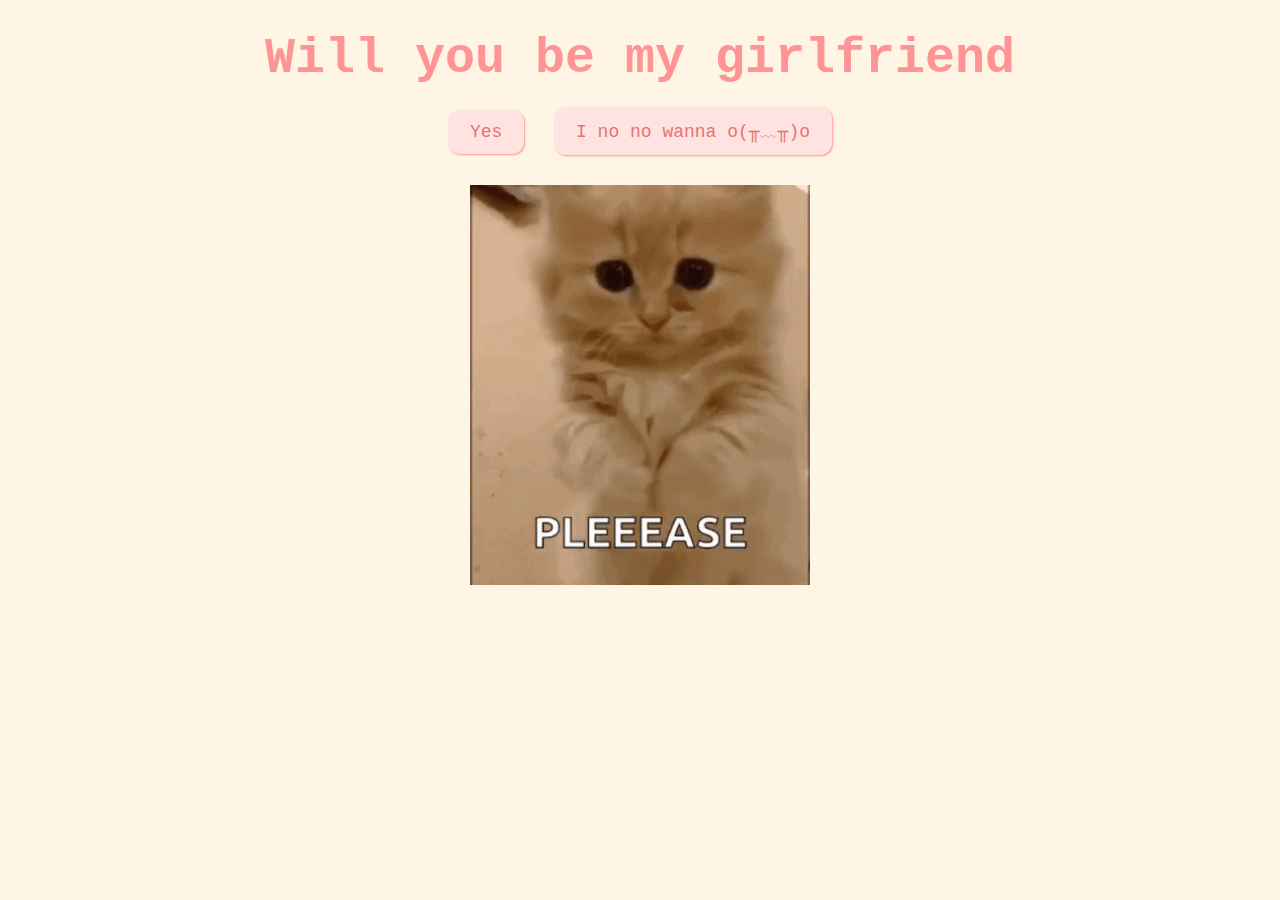
<file: index.html>
<!DOCTYPE html>
<html lang="en">
  <head>
    <meta charset="UTF-8" />
    <meta name="viewport" content="width=device-width, initial-scale=1.0" />
    <title>Be My Girlfriend</title>
    <link rel="stylesheet" href="css/girlfriend.css" />
  </head>
  <body>
    <div id="girlfriendQuestion"><b>Will you be my girlfriend</b></div>
    <button class="answerButton" onclick="location.href='thankyou.html'">
      Yes
    </button>
    <button class="answerButton" id="noButton">I no no wanna o(╥﹏╥)o</button>
    <br />
    <img src="cat.gif" alt="cat asking question" class="responsive" />

    <script>
      document
        .getElementById("noButton")
        .addEventListener("click", function () {
          var yesButton = document.querySelector(
            'button[onclick*="thankyou.html"]'
          );
          var currentFontSize = parseInt(
            window.getComputedStyle(yesButton).fontSize
          );
          yesButton.style.fontSize = currentFontSize + 10 + "px"; // Increase font size by 5px
        });
    </script>
  </body>
</html>
</file>
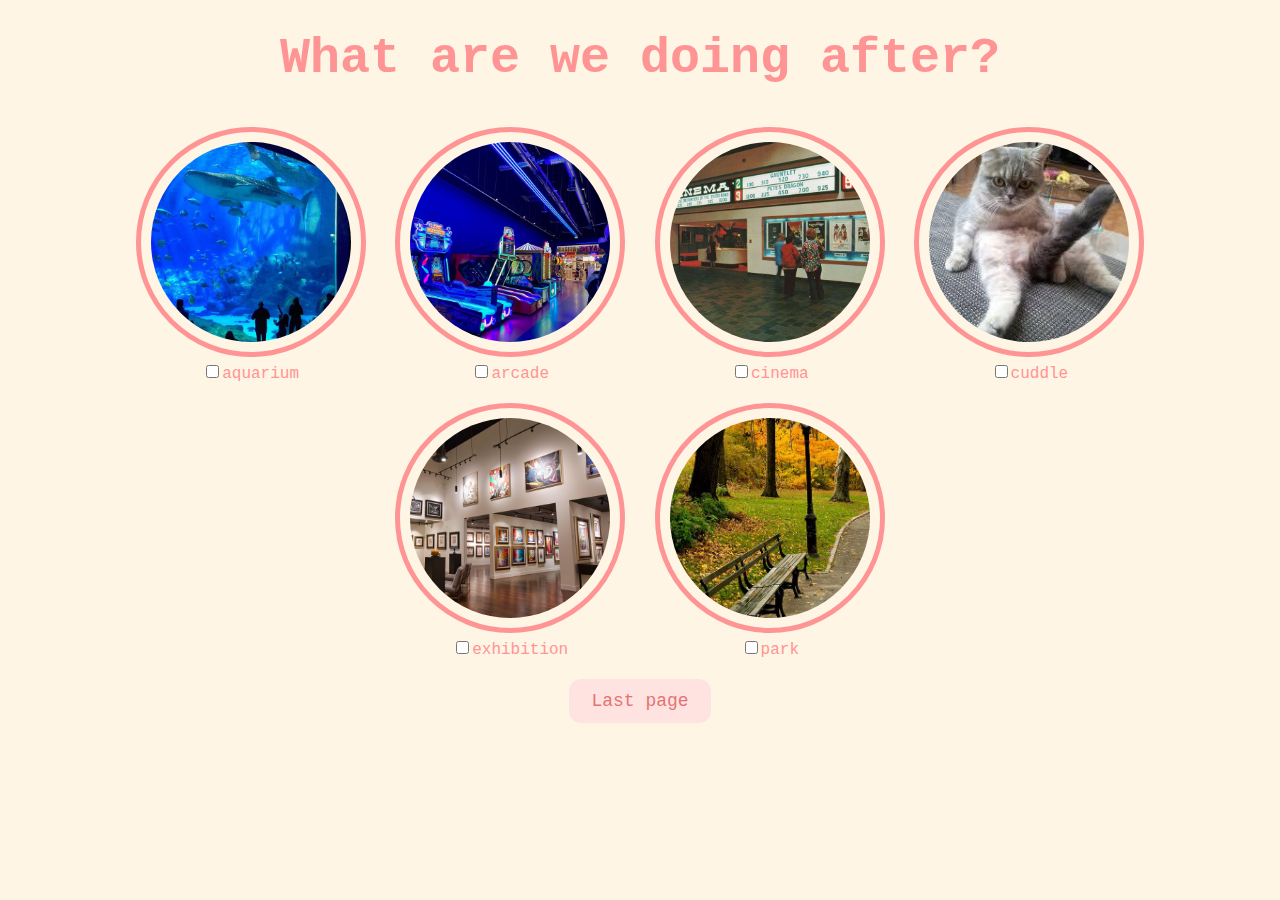
<file: activities.html>
<!DOCTYPE html>
<html lang="en">
  <head>
    <meta charset="UTF-8" />
    <meta name="viewport" content="width=device-width, initial-scale=1.0" />
    <title>Activities</title>
    <link rel="stylesheet" href="css/activities.css" />
  </head>
  <body>
    <div id="activityquestion"><b>What are we doing after?</b></div>
    <div class="activities-selection">
      <div class="activity-item">
        <img src="activities/aquarium.jpeg" alt="aquarium" />
        <label
          ><input
            type="checkbox"
            name="activities"
            value="aquarium"
          />aquarium</label
        >
      </div>
      <div class="activity-item">
        <img src="activities/arcade.jpeg" alt="arcade" />
        <label
          ><input
            type="checkbox"
            name="activities"
            value="arcade"
          />arcade</label
        >
      </div>
      <div class="activity-item">
        <img src="activities/cinema.jpeg" alt="cinema" />
        <label
          ><input
            type="checkbox"
            name="activities"
            value="cinema"
          />cinema</label
        >
      </div>
      <div class="activity-item">
        <img src="activities/naughty.jpg" alt="naughty" />
        <label
          ><input
            type="checkbox"
            name="activities"
            value="ceramics"
          />cuddle</label
        >
      </div>
      <div class="activity-item">
        <img src="activities/kunsthalle.jpeg" alt="kunsthalle" />
        <label
          ><input
            type="checkbox"
            name="activities"
            value="kunsthalle"
          />exhibition</label
        >
      </div>
      <div class="activity-item">
        <img src="activities/park.jpeg" alt="park.jpeg" />
        <label
          ><input
            type="checkbox"
            name="activities"
            value="park.jpeg"
          />park</label
        >
      </div>
    </div>
    <button class="button" onclick="location.href='lastpage.html'">
      Last page
    </button>
  </body>
</html>
</file>
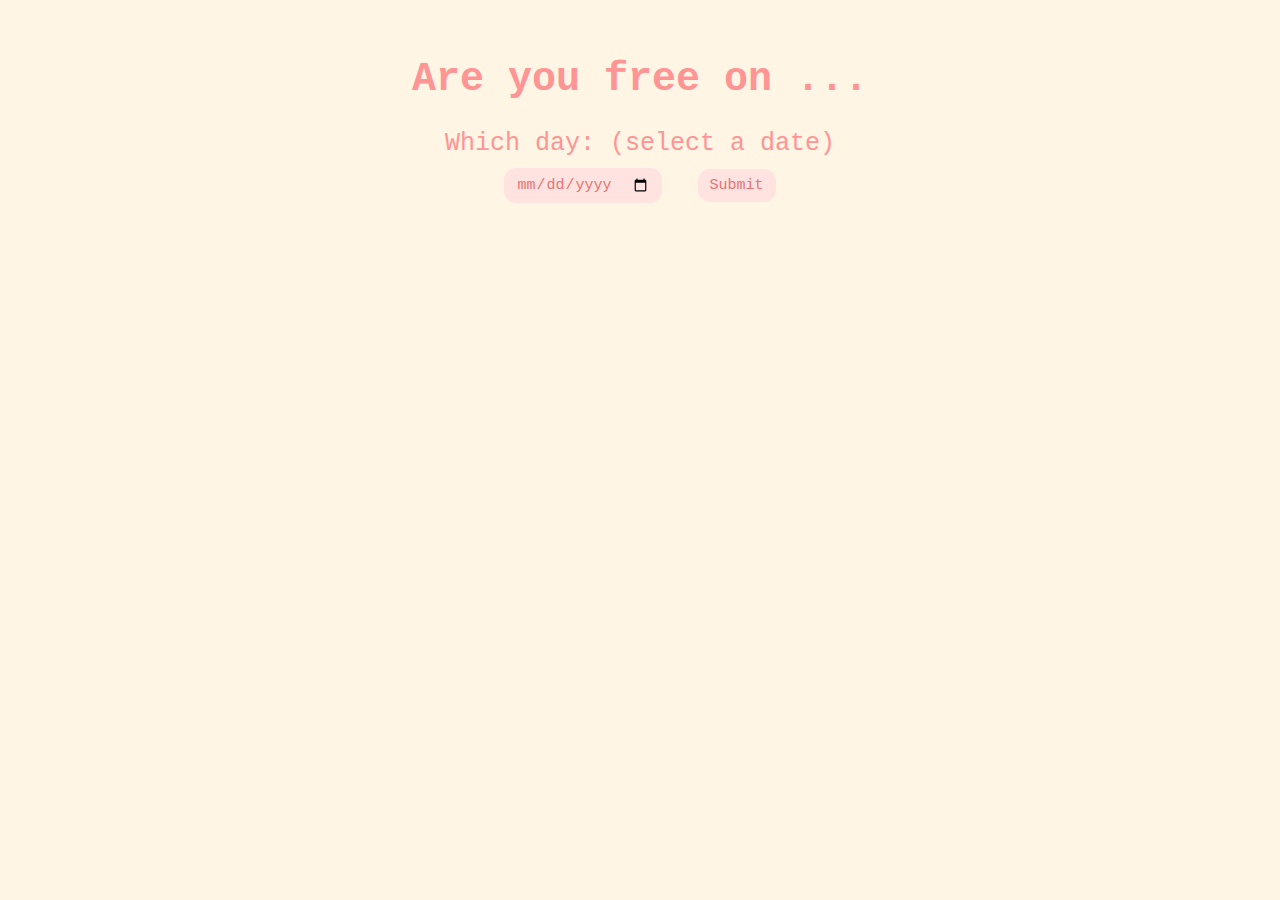
<file: date.html>
<!DOCTYPE html>
<html lang="en">
  <head>
    <meta charset="UTF-8" />
    <meta name="viewport" content="width=device-width, initial-scale=1.0" />
    <title>Date</title>
    <link rel="stylesheet" href="css/date.css" />
  </head>
  <body>
    <h1 title="choose a date">Are you free on ...</h1>
    <form class="form-group">
      <label>Which day: (select a date)</label>
      <div>
        <input type="date" />
        <button class="button" type="submit" formaction="food.html">
          Submit
        </button>
      </div>
    </form>
  </body>
</html>
</file>
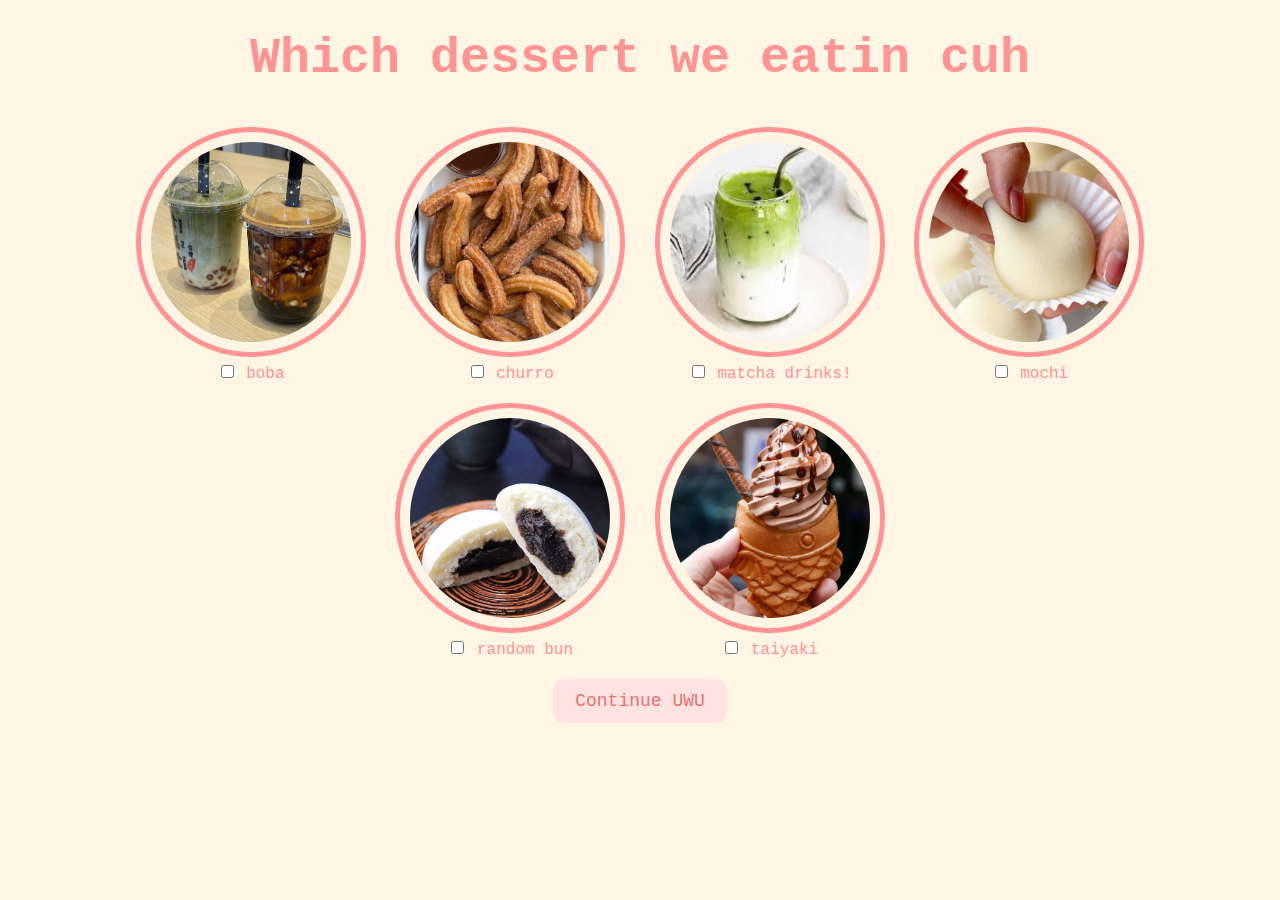
<file: dessert.html>
<!DOCTYPE html>
<html lang="en">
  <head>
    <meta charset="UTF-8" />
    <meta name="viewport" content="width=device-width, initial-scale=1.0" />
    <title>Dessert</title>
    <link rel="stylesheet" href="css/dessert.css" />
  </head>
  <body>
    <div id="dessertquestion">Which dessert we eatin cuh</div>

    <div class="dessert-selection">
      <div class="dessert-item">
        <img src="food/boba.jpeg" alt="boba" />
        <label
          ><input type="checkbox" name="dessert" value="boba" /> boba</label
        >
      </div>
      <div class="dessert-item">
        <img src="food/churro.jpeg" alt="churro" />
        <label
          ><input type="checkbox" name="dessert" value="churro" /> churro</label
        >
      </div>
      <div class="dessert-item">
        <img src="food/matcha.jpg" alt="matcha" />
        <label><input type="checkbox" name="dessert" value="che" /> matcha drinks!</label>
      </div>
      <div class="dessert-item">
        <img src="food/mochi.jpeg" alt="mochi" />
        <label
          ><input type="checkbox" name="dessert" value="mochi" /> mochi</label
        >
      </div>
      <div class="dessert-item">
        <img src="food/randombun.jpeg" alt="randombun" />
        <label
          ><input type="checkbox" name="dessert" value="randombun" /> random
          bun</label
        >
      </div>
      <div class="dessert-item">
        <img src="food/taiyaki.jpeg" alt="taiyaki" />
        <label
          ><input type="checkbox" name="dessert" value="taiyaki" />
          taiyaki</label
        >
      </div>
    </div>
    <button class="button" onclick="location.href='activities.html'">
      Continue UWU
    </button>
  </body>
</html>
</file>
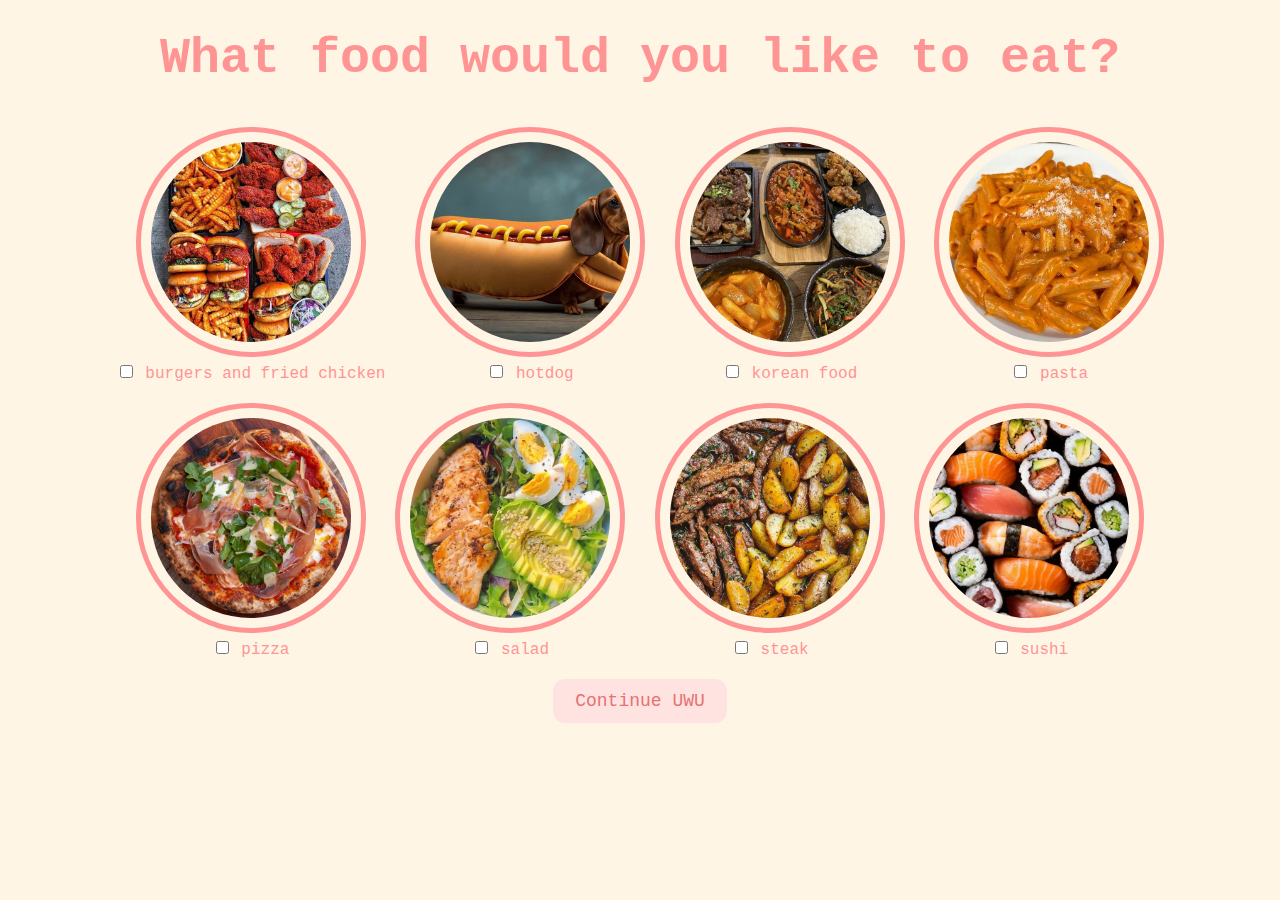
<file: food.html>
<!DOCTYPE html>
<html lang="en">
  <head>
    <meta charset="UTF-8" />
    <meta name="viewport" content="width=device-width, initial-scale=1.0" />
    <title>Food Selection</title>
    <link rel="stylesheet" href="css/food.css" />
  </head>
  <body>
    <div id="foodquestion">
      <b>What food would you like to eat?</b>
    </div>

    <div class="food-selection">
      <div class="food-item">
        <img src="food/burgers.jpeg" alt="Burgers, fries and fried chicken" />
        <label
          ><input
            type="checkbox"
            name="food"
            value="Burgers, fries and fried chicken"
          />
          burgers and fried chicken</label
        >
      </div>
      <div class="food-item">
        <img src="food/dog.jpeg" alt="dog" />
        <label
          ><input type="checkbox" name="food" value="hotdog" /> hotdog</label
        >
      </div>
      <div class="food-item">
        <img src="food/koreanfood.jpeg" alt="koreanfood" />
        <label
          ><input type="checkbox" name="food" value="Korean food" /> korean
          food</label
        >
      </div>
      <div class="food-item">
        <img src="food/pasta.jpeg" alt="pasta" />
        <label><input type="checkbox" name="food" value="pasta" /> pasta</label>
      </div>
      <div class="food-item">
        <img src="food/pizza.jpeg" alt="pizza" />
        <label><input type="checkbox" name="food" value="pizza" /> pizza</label>
      </div>
      <div class="food-item">
        <img src="food/salad.jpeg" alt="salad" />
        <label><input type="checkbox" name="food" value="salad" /> salad</label>
      </div>
      <div class="food-item">
        <img src="food/steak.jpeg" alt="steak" />
        <label><input type="checkbox" name="food" value="steak" /> steak</label>
      </div>
      <div class="food-item">
        <img src="food/sushi.jpeg" alt="sushi" />
        <label><input type="checkbox" name="food" value="sushi" /> sushi</label>
      </div>
    </div>
    <button class="button" onclick="location.href='dessert.html'">
      Continue UWU
    </button>
  </body>
</html>
</file>
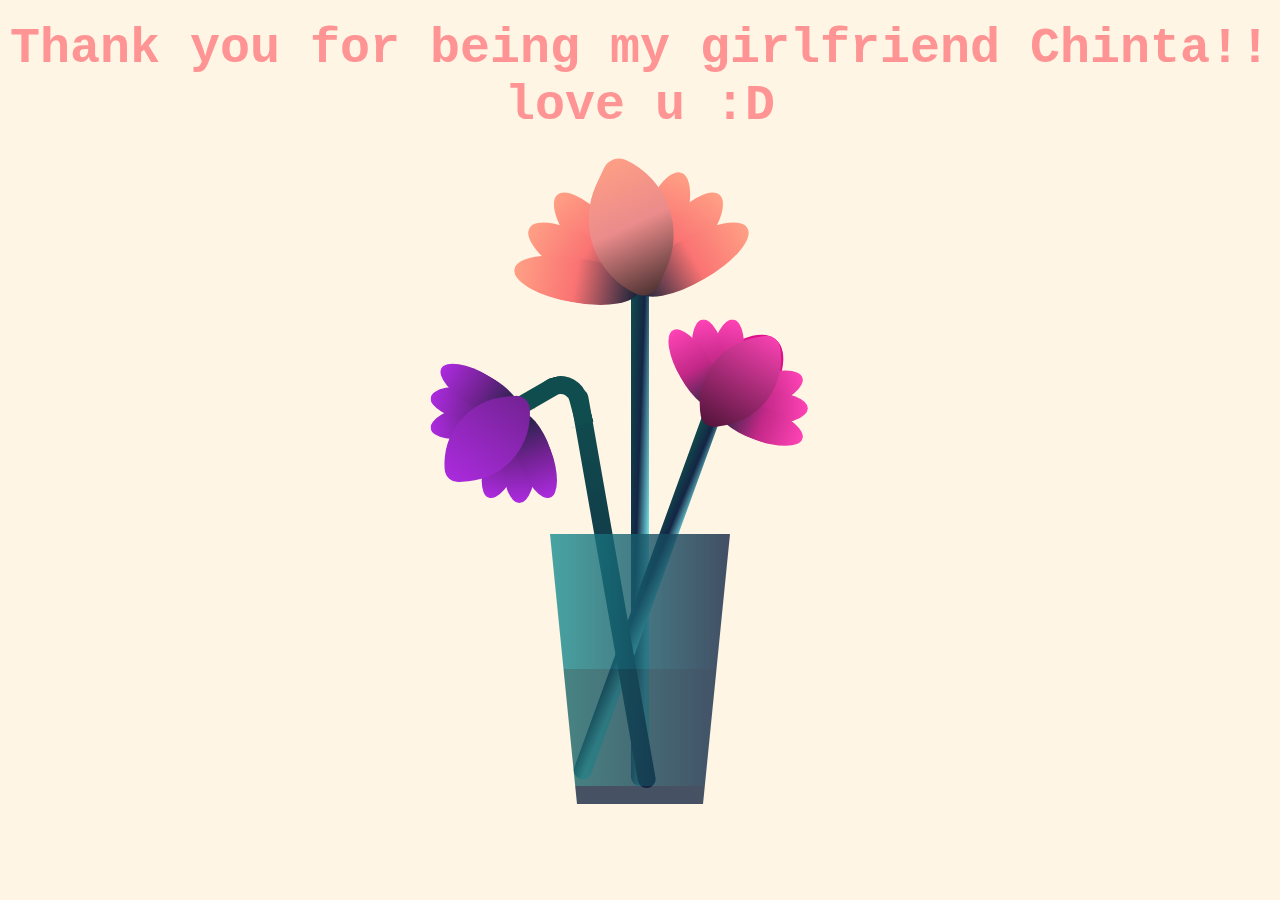
<file: lastpage.html>
<!DOCTYPE html>
<html lang="en">
  <head>
    <meta charset="UTF-8" />
    <meta name="viewport" content="width=device-width, initial-scale=1.0" />
    <title>Document</title>
    <link rel="stylesheet" href="css/flower.css" />
  </head>
  <body>
    <div id="thankyou"><b>Thank you for being my girlfriend Chinta!! love u :D</b></div>
    <div class="flower">
      <div class="f-wrapper">
        <div class="flower__line"></div>
        <div class="f">
          <div class="flower__leaf flower__leaf--1"></div>
          <div class="flower__leaf flower__leaf--2"></div>
          <div class="flower__leaf flower__leaf--3"></div>
          <div class="flower__leaf flower__leaf--4"></div>
          <div class="flower__leaf flower__leaf--5"></div>
          <div class="flower__leaf flower__leaf--6"></div>
          <div class="flower__leaf flower__leaf--7"></div>
          <div
            class="flower__leaf flower__leaf--8 flower__fall-down--yellow"
          ></div>
        </div>
      </div>

      <div class="f-wrapper f-wrapper--2">
        <div class="flower__line"></div>
        <div class="f">
          <div class="flower__leaf flower__leaf--1"></div>
          <div class="flower__leaf flower__leaf--2"></div>
          <div class="flower__leaf flower__leaf--3"></div>
          <div class="flower__leaf flower__leaf--4"></div>
          <div class="flower__leaf flower__leaf--5"></div>
          <div class="flower__leaf flower__leaf--6"></div>
          <div class="flower__leaf flower__leaf--7"></div>
          <div
            class="flower__leaf flower__leaf--8 flower__fall-down--pink"
          ></div>
        </div>
      </div>

      <div class="f-wrapper f-wrapper--3">
        <div class="flower__line"></div>
        <div class="f">
          <div class="flower__leaf flower__leaf--1"></div>
          <div class="flower__leaf flower__leaf--2"></div>
          <div class="flower__leaf flower__leaf--3"></div>
          <div class="flower__leaf flower__leaf--4"></div>
          <div class="flower__leaf flower__leaf--5"></div>
          <div class="flower__leaf flower__leaf--6"></div>
          <div class="flower__leaf flower__leaf--7"></div>
          <div
            class="flower__leaf flower__leaf--8 flower__fall-down--purple"
          ></div>
        </div>
      </div>
      <div class="flower__glass"></div>
    </div>
  </body>
</html>
</file>
<file: css/girlfriend.css>
body {
  text-align: center;
  margin-top: 30px;
  font-family: "Courier";
  background-color: #fff5e4;
  color: #ff9494;
}

img {
  height: 400px;
  width: auto;
  padding: 10px;
}

#girlfriendQuestion {
  font-size: 50px;
  margin-bottom: 10px;
}
.answerButton {
  padding: 10px 20px;
  font-size: 18px;
  cursor: pointer;
  margin: 10px;
  font-family: "courier";
  margin-bottom: 20px;
  background-color: #ffe3e1;
  color: #e67373;
  border-radius: 12px;
  border: 2px solid #ffe3e1;
  box-shadow: 1px 1px 2px #ff9494;
  transition: 0.3s;
}

.answerButton:hover {
  background-color: #ff9494;
  color: #ffe3e1;
  border: 2px solid #ff9494;
  box-shadow: 1px 1px 2px #ffe3e1;
}
</file>
<file: css/activities.css>
body {
  text-align: center;
  margin-top: 30px;
  font-family: "Courier";
  background-color: #fff5e4;
  color: #ff9494;
}
#activityquestion {
  font-size: 50px;
  margin-bottom: 30px;
}
.activity-item {
  display: inline-block;
  margin: 10px;
  vertical-align: top;
  color: #ff9494;
}
.activity-item img {
  height: 200px;
  width: 200px;
  border-radius: 50%;
  border: 5px solid #ff9494;
  object-fit: cover;
  padding: 10px;
}
.activity-item label {
  display: block;
}
.button {
  padding: 10px 20px;
  font-size: 18px;
  cursor: pointer;
  margin: 10px;
  font-family: "courier";
  margin-bottom: 20px;
  background-color: #ffe3e1;
  color: #e67373;
  border-radius: 12px;
  border: 2px solid #ffe3e1;
}
</file>
<file: css/date.css>
body {
  text-align: center;
  margin-top: 30px;
  font-family: "Courier";
  background-color: #fff5e4;
  color: #ff9494;
  display: flex;
  flex-direction: column;
}
h1 {
  font-size: 40px;
}

form .header {
  width: 100%;
  display: flex;
  font-size: 20px;
  margin-bottom: 20px;
  color: #ff9494;
}

.form-group {
  display: flex;
  flex-direction: column;
  justify-content: center;
  font-size: 25px;
}

.button {
  padding: 6px 10px;
  font-size: 15px;
  cursor: pointer;
  margin: 10px;
  font-family: "courier";
  margin-bottom: 10px;
  background-color: #ffe3e1;
  color: #e67373;
  border-radius: 12px;
  border: 2px solid #ffe3e1;
  transition: 0.3s;
}

.button:hover {
  background-color: #ff9494;
  color: #ffe3e1;
  border: 2px solid #ff9494;
}

input[type="date"] {
  padding: 6px 10px;
  font-size: 15px;
  cursor: pointer;
  margin: 10px;
  font-family: "courier";
  margin-bottom: 10px;
  background-color: #ffe3e1;
  color: #e67373;
  border-radius: 12px;
  border: 2px solid #ffe3e1;
}
</file>
<file: css/dessert.css>
body {
  text-align: center;
  margin-top: 30px;
  font-family: courier;
  background-color: #fff5e4;
  color: #ff9494;
}
#dessertquestion {
  font-size: 50px;
  margin-bottom: 30px;
  font-weight: bold;
}
.dessert-item {
  display: inline-table;
  margin: 10px;
  vertical-align: top;
  color: #ff9494;
}
.dessert-item img {
  height: 200px;
  width: 200px;
  border-radius: 50%;
  border: 5px solid #ff9494;
  object-fit: cover;
  padding: 10px;
}
.dessert-item label {
  display: block;
}
.button {
  padding: 10px 20px;
  font-size: 18px;
  cursor: pointer;
  margin: 10px;
  font-family: "courier";
  margin-bottom: 20px;
  background-color: #ffe3e1;
  color: #e67373;
  border-radius: 12px;
  border: 2px solid #ffe3e1;
}
</file>
<file: css/food.css>
body {
  text-align: center;
  margin-top: 30px;
  font-family: "Courier";
  background-color: #fff5e4;
  color: #ff9494;
}
#foodquestion {
  font-size: 50px;
  margin-bottom: 30px;
}
.food-item {
  display: inline-block;
  margin: 10px;
  vertical-align: top;
  color: #ff9494;
}
.food-item img {
  height: 200px;
  width: 200px;
  border-radius: 50%;
  border: 5px solid #ff9494;
  object-fit: cover;
  padding: 10px;
}
.food-item label {
  display: block;
}
.button {
  padding: 10px 20px;
  font-size: 18px;
  cursor: pointer;
  margin: 10px;
  font-family: "courier";
  margin-bottom: 20px;
  background-color: #ffe3e1;
  color: #e67373;
  border-radius: 12px;
  border: 2px solid #ffe3e1;
}
</file>
<file: css/flower.css>
*,
*::after,
*::before{
    padding: 0;
    margin: 0;
    box-sizing: border-box;
}

:root{
    --color-bg: linear-gradient(to top,#010329,#000005);
    --color-glass:linear-gradient(to left,#142544,#1a9092);
    --color-water:linear-gradient(to left,#142544,#1b6d6e);
}

body{
    background-color: #FFF5E4;
    min-height: 100vh;
    display: flex;
    flex-direction: column; /* Change the direction to column */
    align-items: center;
    justify-content: flex-start; /* Align items to the start of the container */
    overflow: hidden;
	color: #FF9494;
	font-family: courier;
}

#thankyou {
    width: 100%; /* Ensure it spans the full width */
    text-align: center; /* Keep the text centered */
    margin-top: 20px; /* Add some space at the top */
    z-index: 1000; /* Ensure it's above other elements if needed */
    position: relative; /* Adjust based on layout needs */
	margin-bottom: 400px;
	font-size: 50px;
}

.flower{
    position: relative;
}

.flower__glass{
    width:20vmin;
    height: 30vmin;
    background-image: var(--color-glass);
    clip-path: polygon(0 0, 100% 0, 85% 100%, 15% 100%);
    opacity: .8;
    position: relative;
}

.flower__glass::after{
    content: '';
    position: absolute;
    bottom: 0;
    left: 0;
    background-color: #182843;
    width: 100%;
    height: 2vmin;
}

.flower__glass::before{
    content: '';
    position: absolute;
    bottom: 0;
    left: 0;
    background-image: var(--color-water);
    width: 100%;
    height: 15vmin;
}

.f-wrapper{
    position: absolute;
    left: 45%;
    bottom: 2vmin;
}

.f-wrapper--2{
    left: 50%;
    bottom: 5%;
    transform-origin: 10% left;
    transform: rotate(20deg);
}

.f-wrapper--3{
    left: 30%;
    bottom: 5%;
    transform-origin: 10% left;
    transform: rotate(-10deg);
}

.f-wrapper--3 .flower__line{
    height: 45vmin;
    position: relative;
}

.f-wrapper--3 .flower__line::after{
    content: '';
    position: absolute;
    left:0;
    top: 0;
    width: 6vmin;
    height: 6vmin;
    transform: translate(-69%,-30%) rotate(-5deg);
    border-radius:10vmin 10vmin 0 0;
    border: 2vmin solid  #104d4e;
    border-bottom: transparent;
    border-left: transparent;
}

.f-wrapper--3 .flower__line::before{
    content: '';
    position: absolute;
    left:-40%;
    top: -1%;
    width: 6vmin;
    height: 2vmin;
    transform-origin: right;
    transform: translate(-100%,-80%) rotate(-20deg);
    background-color: #104d4e;
    border-radius: 2vmin;
}

.f-wrapper--3 .flower__line{
    background-image: linear-gradient(to top,#142544,#104d4e);
}


.f-wrapper--2 .flower__line{
    height: 45vmin;
}

.f-wrapper--2 .f{
    transform: translateX(-50%) rotate(20deg);
}

.f-wrapper--3 .f{
    transform: translate(-350%,-50%) rotate(-120deg);
}

.f-wrapper--2 .flower__leaf:not(:first-child){
    width: 3.8vmin;
    height: 10vmin;
    background-image: linear-gradient(to bottom, #ff43b6 ,#c22887, #1a233a 99%);
}

.f-wrapper--3 .flower__leaf:not(:first-child){
    width: 3.8vmin;
    height: 10vmin;
    background-image: linear-gradient(to bottom, #ad2be0 ,#712291, #1a233a 99%);
}

.f-wrapper--3 .flower__leaf--1{
    width: 8vmin;
    height: 10vmin;
    bottom: 2vmin;
    background-color: #ad2be0;
}

.f-wrapper--2 .flower__leaf--1{
    width: 8vmin;
    height: 10vmin;
    bottom: 2vmin;
    background-color: #de118b;
}

.f-wrapper--2 .f .flower__leaf--8{
    width: 10vmin;
    height: 9vmin;
    bottom: 3vmin;
    left: -30%;
    transform: rotate(-50deg);
    background-image: linear-gradient(to left bottom, #ff43b6 ,#4d1337);;
}

.f-wrapper--3 .f .flower__leaf--8{
    width: 10vmin;
    height: 9vmin;
    left: -10% !important;
    background-image: linear-gradient(to left bottom, #ad2be0 ,#712291);;
}

.flower__line{
    width: 2vmin;
    height: 56vmin;
    background-image: linear-gradient(to left top,#82fdff 20%,#142544,#104d4e);
    border-radius: 4vmin;
}

.f{
    position: absolute;
    top: 1vmin;
    left: 50%;
    transform: translateX(-50%) rotate(-10deg);
    width: 2vmin;
    height: 2vmin;
}


.flower__leaf{
    position: absolute;
    left: 50%;
    bottom: 2vmin;
    transform: translateX(-50%);
    width: 5vmin;
    height: 14vmin;
    background-image: linear-gradient(to bottom, #ffa085 ,#fa7373, #1a233a 99%);

    clip-path: ellipse(50% 50% at 50% 50%);
    transform-origin: center bottom;
    animation: open-flower 2s 1s backwards;
}

.flower__leaf--1{
    width: 10vmin;
    height: 12vmin;
    bottom: 3vmin;
    border-radius: 50% 50% 50% 50% / 80% 80% 20% 20%;
    background-color: #e24f5f;
    background-image: none;
    animation: open-flowe--middle  1.4s 1s backwards;
}

.flower__leaf--2{
    transform: translateX(-50%) rotate(-30deg);
}
.flower__leaf--3{
    transform: translateX(-50%) rotate(-50deg);
}
.flower__leaf--4{
    transform: translateX(-50%) rotate(-70deg);
}

.flower__leaf--5{
    transform: translateX(-50%) rotate(30deg);
}

.flower__leaf--6{
    transform: translateX(-50%) rotate(50deg);
}

.flower__leaf--7{
    transform: translateX(-50%) rotate(70deg);
}

.flower__leaf--8{
    width: 13vmin;
    height: 11vmin;
    bottom: 6vmin;
    left: -30%;
    border-radius: none;
    clip-path: none;
    border-radius: 10vmin 2vmin 10vmin 2vmin;
    transform: rotate(-55deg);
    background-image: linear-gradient(to left bottom, #ffa085 ,#eb8b8b,#492f2f 98%);
}

.flower__fall-down--yellow{
    animation: flower-fall-down-yellow  8s 1.2s linear forwards;
}

.flower__fall-down--pink{
    animation: flower-fall-down-pink  5s 1.2s linear forwards;
}

.flower__fall-down--purple{
    bottom: 4vmin;
    animation:flower-fall-down-purple  6s 1.2s linear forwards, flower-falling 6s 7.2s linear infinite;
}


@keyframes open-flower{
        0%{
            transform:  translateX(-50%) rotate(0);
        }
}

@keyframes open-flowe--middle {
    0%{
        opacity: 0;
        transform: translateX(-50%) scale(0);
    }
}

@keyframes flower-fall-down-pink {

    0%{
        transform: rotate(-55deg);
    }

    50%{
        transform: rotateX(-100deg);
    }

    100%{
        transform:translate(2vmin,28vmin);
    }

}

@keyframes flower-fall-down-yellow {

    0%{
        transform: rotate(-55deg);
    }

    50%{
        bottom: 3vmin;
        transform: rotateX(-100deg);
    }

    100%{
        transform:translate(2vmin,70vmin) rotate(150deg);
    }

}

@keyframes flower-fall-down-purple {

    0%{
        transform: rotate(-50deg);
    }

    25%{
        bottom: 1vmin ;
        transform: rotateX(-100deg);
        perspective: 0px;
    }

    50%{
        perspective: 0px;
        transform:translate(-30vmin,2vmin) rotate(90deg);
    }

    75%{
        perspective: 0px;
        transform:translate(-34vmin,-2vmin);
    }

    100%{
        transform-origin: center;
        transform:translate(-34vmin,-2vmin) rotateY(-80deg) rotateX(35deg);
    }

}

@keyframes flower-falling {
    0%,100%{
        transform-origin: center;
        transform:translate(-34vmin,-2vmin) rotateY(-80deg) rotateX(35deg);
    }

    25%{
        transform-origin: center;
        transform:translate(-34.4vmin,-2vmin) rotateY(-84deg) rotateX(35deg);
    }

    50%{
        transform-origin: center;
        transform:translate(-32vmin,-4.2vmin) rotateY(-80deg) rotateX(35deg);
    }

    75%{
        transform-origin: center;
        transform:translate(-36vmin,1.1vmin) rotateY(-80deg) rotateX(35deg);
    }
}
</file>
